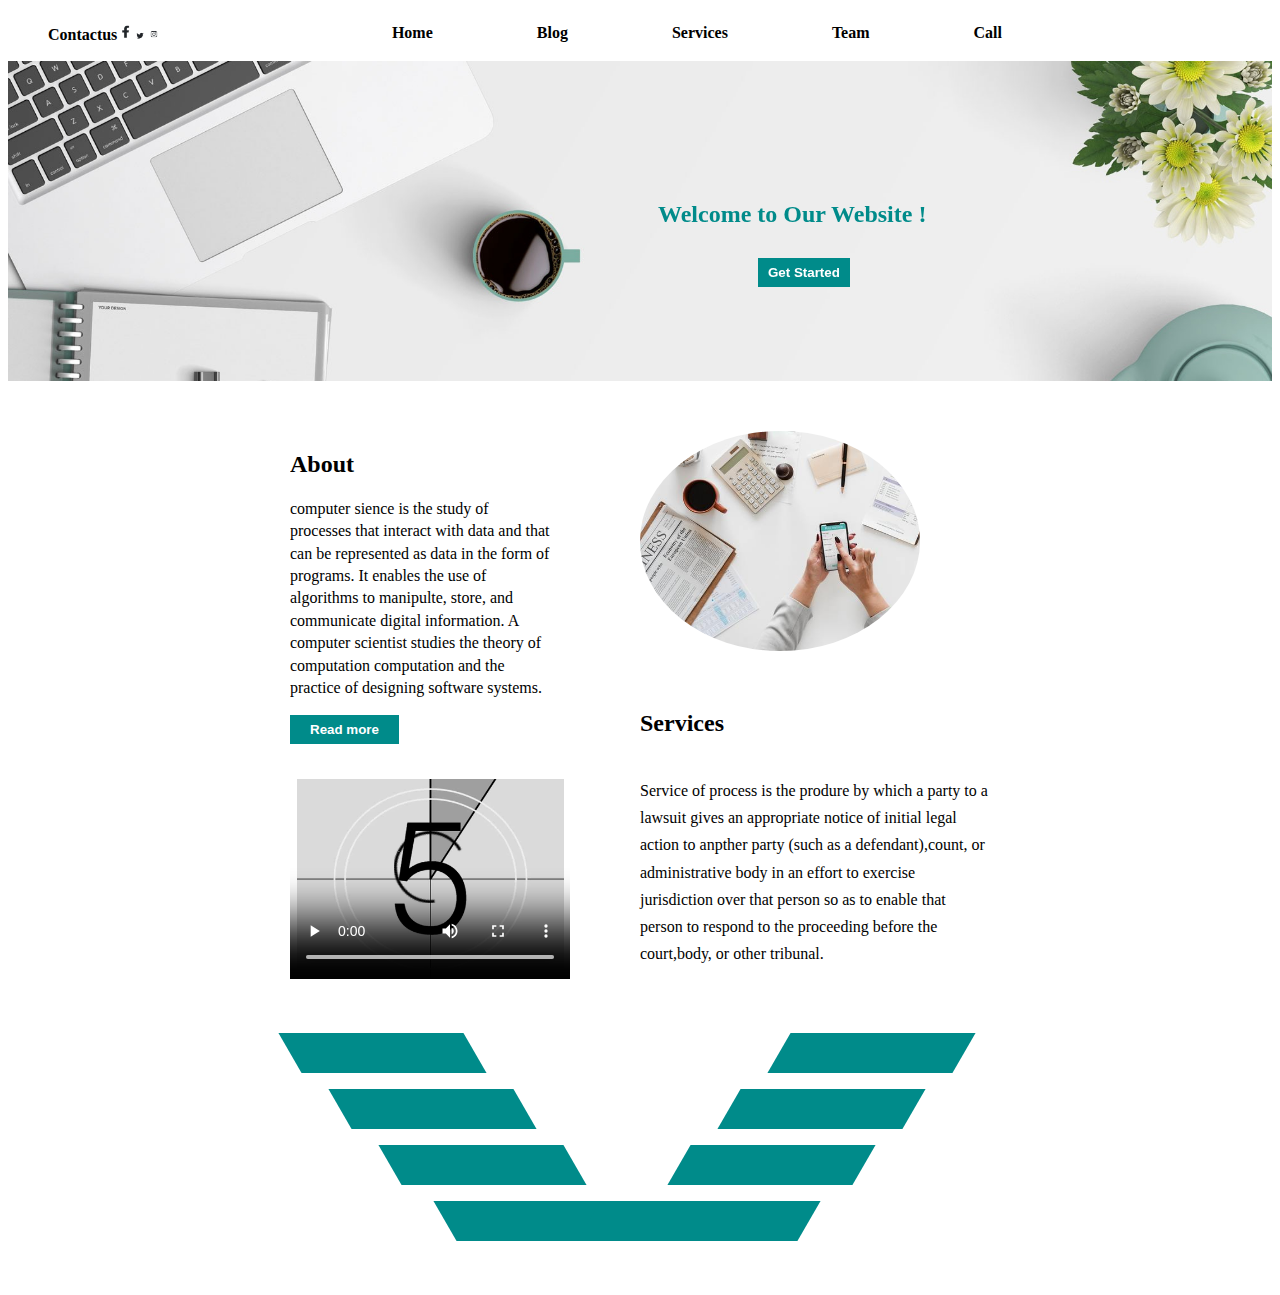
<file: html.html>
<!DOCTYPE html>
<html>
    <head>
        <title></title>
        <link rel="stylesheet" href="css.css">

        </style>
    </head>
    <body>
        <header>
            <nav>
                <ul class="ul-left">
                    <li>Contactus</li>
                    <li><img src="face.PNG"></li>
                    <li><img src="twet.PNG"></li>
                    <li><img src="insta.PNG"></li>
                </ul>
                <ul class="ul-right">
                    <li><a href="#">Home</a></li>
                    <li><a href="#">Blog</a></li>
                    <li><a href="#">Services</a></li>
                    <li><a href="#">Team</a></li>
                    <li><a href="#">Call</a></li>
                </ul>
            </nav>
        </header>

        <div class="image">
            <h2>Welcome to Our Website !</h2>
            <button>Get Started</button>
        </div>

        <div class="container">
                <div class="container-left">
                        <h2>About</h2>
                        <p>
                            computer sience is the study of processes that interact with data and that can be represented as data in the form of programs. It enables the use of algorithms to manipulte, store, and communicate digital information. A computer scientist studies the theory of computation computation and the practice of designing software systems.
                        </p>
                        <button>Read more</button>
                        <video controls width="80%" height="200px">
                            <source src="001.webm" type="video/mp4">
                        </video>
                </div>

                <div class="container-right">
                        <div class="services-image">
                            <img src="img1.jpg">
                        </div>

                        <div class="services">
                            <h2>Services</h2>
                            <p>
                                Service of process is the produre by which a party to a lawsuit gives an appropriate notice of initial legal action to anpther party (such as a defendant),count, or administrative body in an effort to exercise jurisdiction over that person so as to enable that person to respond to the proceeding before the court,body, or other tribunal.
                            </p>
                        </div>
                </div>
        </div>
        <div class="end">
            <div class="test"></div>
            <div class="test1"></div>

            <div class="test2"></div>
            <div class="test3"></div>

            <div class="test4"></div>
            <div class="test5"></div>

            <div class="test6"></div>
            <div class="test7"></div>
        </div>
    

   <!--  
  <p>
      Service of process is the produre by which a party to a lawsuit gives an appropriate notice of initial legal action to anpther party (such as a defendant),count, or administrative body in an effort to exercise jurisdiction over that person so as to enable that person to respond to the proceeding before the court,body, or other tribunal.
  </p>
  -->
    </body>
</html>
</file>
<file: css.css>
a {
    color: black;
    text-decoration: none;
}

header {
    height: 18px;
}

header nav {
    overflow: hidden;
}

nav ul {
    list-style: none;
}

nav ul li {
    display: inline;
}

.ul-left {
    float: left;
}

.ul-left li img {
    width: 10px;
}

.ul-right {
    float: right;
    margin-right: 270px;
}

.ul-right li {
    padding-left: 100px;
    font-weight: bold;
}

.ul-left li {
    font-weight: bold;
}

.image {
    background-image:url('img2.jpg');
    background-size: cover;
    height: 320px;
    margin-top: 35px;
}

.image h2 {
    margin: 0 150px 0 650px;
    color: #008B8A;
    padding-top: 140px;
}




.image button {
    margin: 30px 150px 0 750px;
    background-color: #008B8A;
    font-weight: bold;
    color: white;
    padding: 7px 10px;
    border: 0;
}




.container {
    width: 700px;
    margin: 50px auto;
    overflow: hidden;
}

.container-left {
    width: 50%;
    float: left;
}

.container-left p {
    width: 75%;
    line-height: 1.4;
}

.container-right {
    width: 50%;
    float: right;
}

.container-left button {
    background-color: #008B8A;
    font-weight: bold;
    color: white;
    padding: 7px 20px;
    border: 0;
    margin-bottom: 35px;

}

.services-image img {
    width: 80%;
    border-radius: 50%;
}

.services h2 {
    margin-top: 55px;
    margin-bottom: 40px;
}

.services p {
    line-height: 1.7;
    font-size: 16px;
}

.end {
    width: 700px;
    margin: 50px auto;
}

.end .test {
    display: inline-block;
    width: 185px;
    height: 40px;
    background-color: #008B8A;
    transform: skew(30deg);
    margin-bottom: 12px;
}

.end .test1 {
    display: inline-block;
    width: 185px;
    height: 40px;
    background-color: #008B8A;
    transform: skew(-30deg);
    margin-left: 300px;
    margin-bottom: 12px;

}

.end .test2 {
    display: inline-block;
    width: 185px;
    height: 40px;
    background-color: #008B8A;
    transform: skew(30deg);
    margin-left: 50px;
    margin-bottom: 12px;
}

.end .test3 {
    display: inline-block;
    width: 185px;
    height: 40px;
    background-color: #008B8A;
    transform: skew(-30deg);
    margin-left: 200px;
    margin-bottom: 12px;
}

.end .test4 {
    display: inline-block;
    width: 185px;
    height: 40px;
    background-color: #008B8A;
    transform: skew(30deg);
    margin-left: 100px;
    margin-bottom: 12px;
}

.end .test5 {
    display: inline-block;
    width: 185px;
    height: 40px;
    background-color: #008B8A;
    transform: skew(-30deg);
    margin-left: 100px;
    margin-bottom: 12px;
}

.end .test6 {
    display: inline-block;
    width: 220px;
    height: 40px;
    background-color: #008B8A;
    transform: skew(30deg);
    margin-left: 155px;
}

.end .test7 {
    display: inline-block;
    width: 220px;
    height: 40px;
    background-color: #008B8A;
    transform: skew(-30deg);
    margin-left: -80px;
}
</file>
